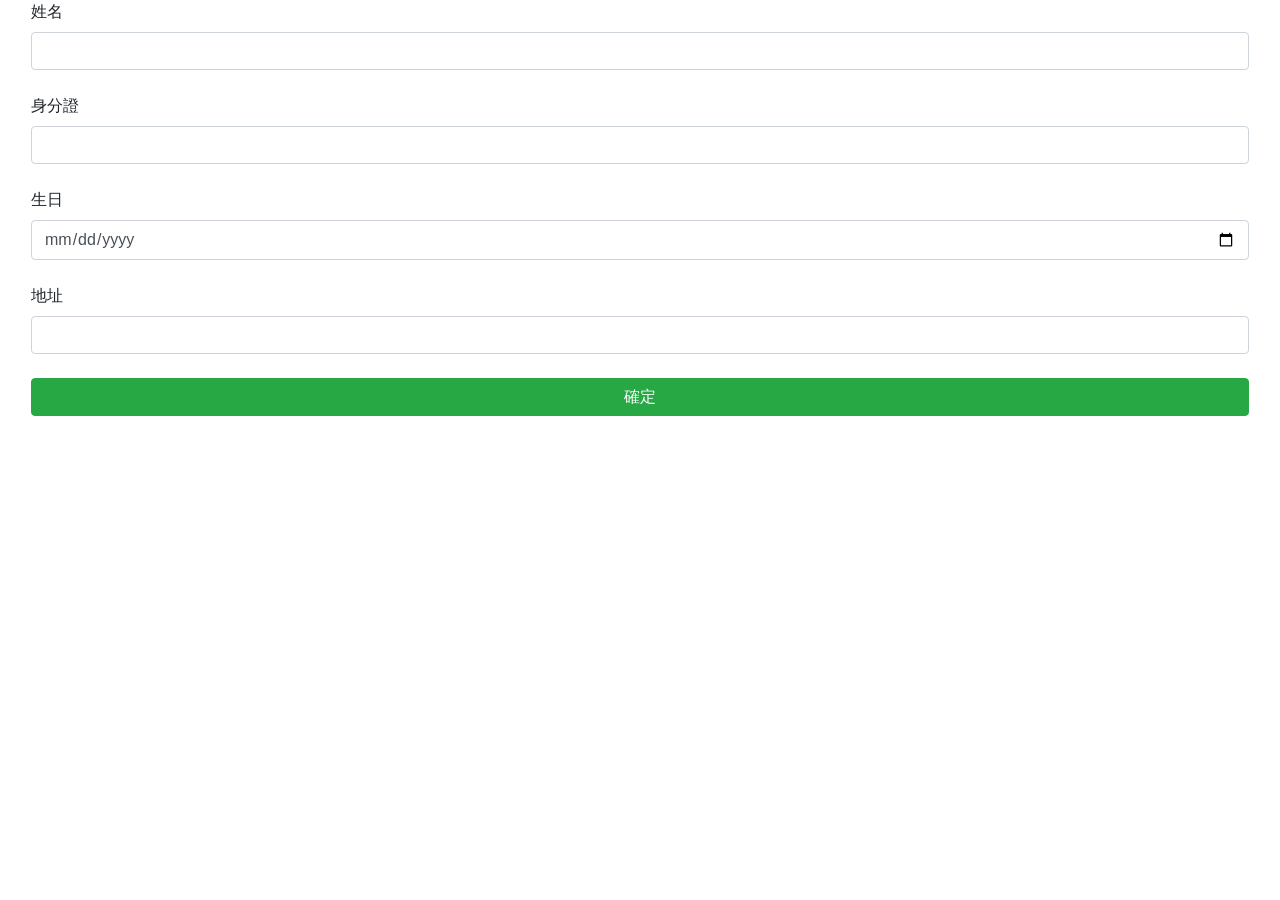
<file: MedicalAssistant_App/templates/index.html>
<!DOCTYPE html>
<html>
<head>
    <meta name="viewport" content="width=device-width, initial-scale=1" />
    <title>基本資料認證</title>
    <script src="https://cdnjs.cloudflare.com/ajax/libs/jquery/3.0.0/jquery.min.js"></script>
    <link rel="stylesheet" href="https://maxcdn.bootstrapcdn.com/bootstrap/4.0.0/css/bootstrap.min.css">
    <script src="https://maxcdn.bootstrapcdn.com/bootstrap/4.0.0/js/bootstrap.min.js"></script>
</head>
<body>
    <div class="row mx-3">
        <div class="col-12">
            <label>姓名</label>
            <input type="text" id="name" class="form-control" />
            <br />
            <label>身分證</label>
            <input type="text" id="idcard" class="form-control" />
            <br />
            <label>生日</label>
            <input type="date" id="datetime" value="" class="form-control" />
            <br />
            <label>地址</label>
            <input type="text" id="address" class="form-control" />
            <br />



<!--            <label>日期</label>-->
<!--            <input type="date" id="datetime" value="" class="form-control" />-->
<!--            <br />-->
<!--            <label>包廂</label>-->
<!--            <select id="sel_room" class="form-control">-->
<!--                <option selected>生龍廳</option>-->
<!--                <option>活虎廳</option>-->
<!--                <option>美鳳廳</option>-->
<!--                <option>帥凰廳</option>-->
<!--                <option>不使用包廂</option>-->
<!--            </select>-->
<!--            <br />-->
            <button class="btn btn-success btn-block" id="sure">確定</button>
        </div>
    </div>

    <script src="https://static.line-scdn.net/liff/edge/2/sdk.js"></script>
	<script>
        function initializeLiff(myLiffId) {
            liff.init({liffId: myLiffId });
        }

    function pushMsg(pname, pidcard, pdatatime, paddress) {
        if (pname == '' || pidcard == '' || pdatatime == '' || paddress == '') {  //資料檢查
            alert('每個項目都必須輸入！');
            return;
        }
        var msg = "*";  //回傳訊息字串
        msg = msg + liff.getDecodedIDToken().sub + "/";
        msg = msg + pname + "/";
        msg = msg + pidcard + "/";
        msg = msg + pdatatime + "/";
        msg = msg + paddress;

        liff.sendMessages([
            {
              type: 'text',
              text: msg
            }
        ])
            .then(() => {
                liff.closeWindow();
            });
    }

    $(document).ready(function () {
        initializeLiff('{{ liffid }}');  //接收傳遞的liffid參數
        $('#sure').click(function (e) {  //按下確定鈕
            pushMsg($('#name').val(), $('#idcard').val(), $('#datetime').val(), $('#address').val());
        });
    });
</script>
</body>
</html>
</file>
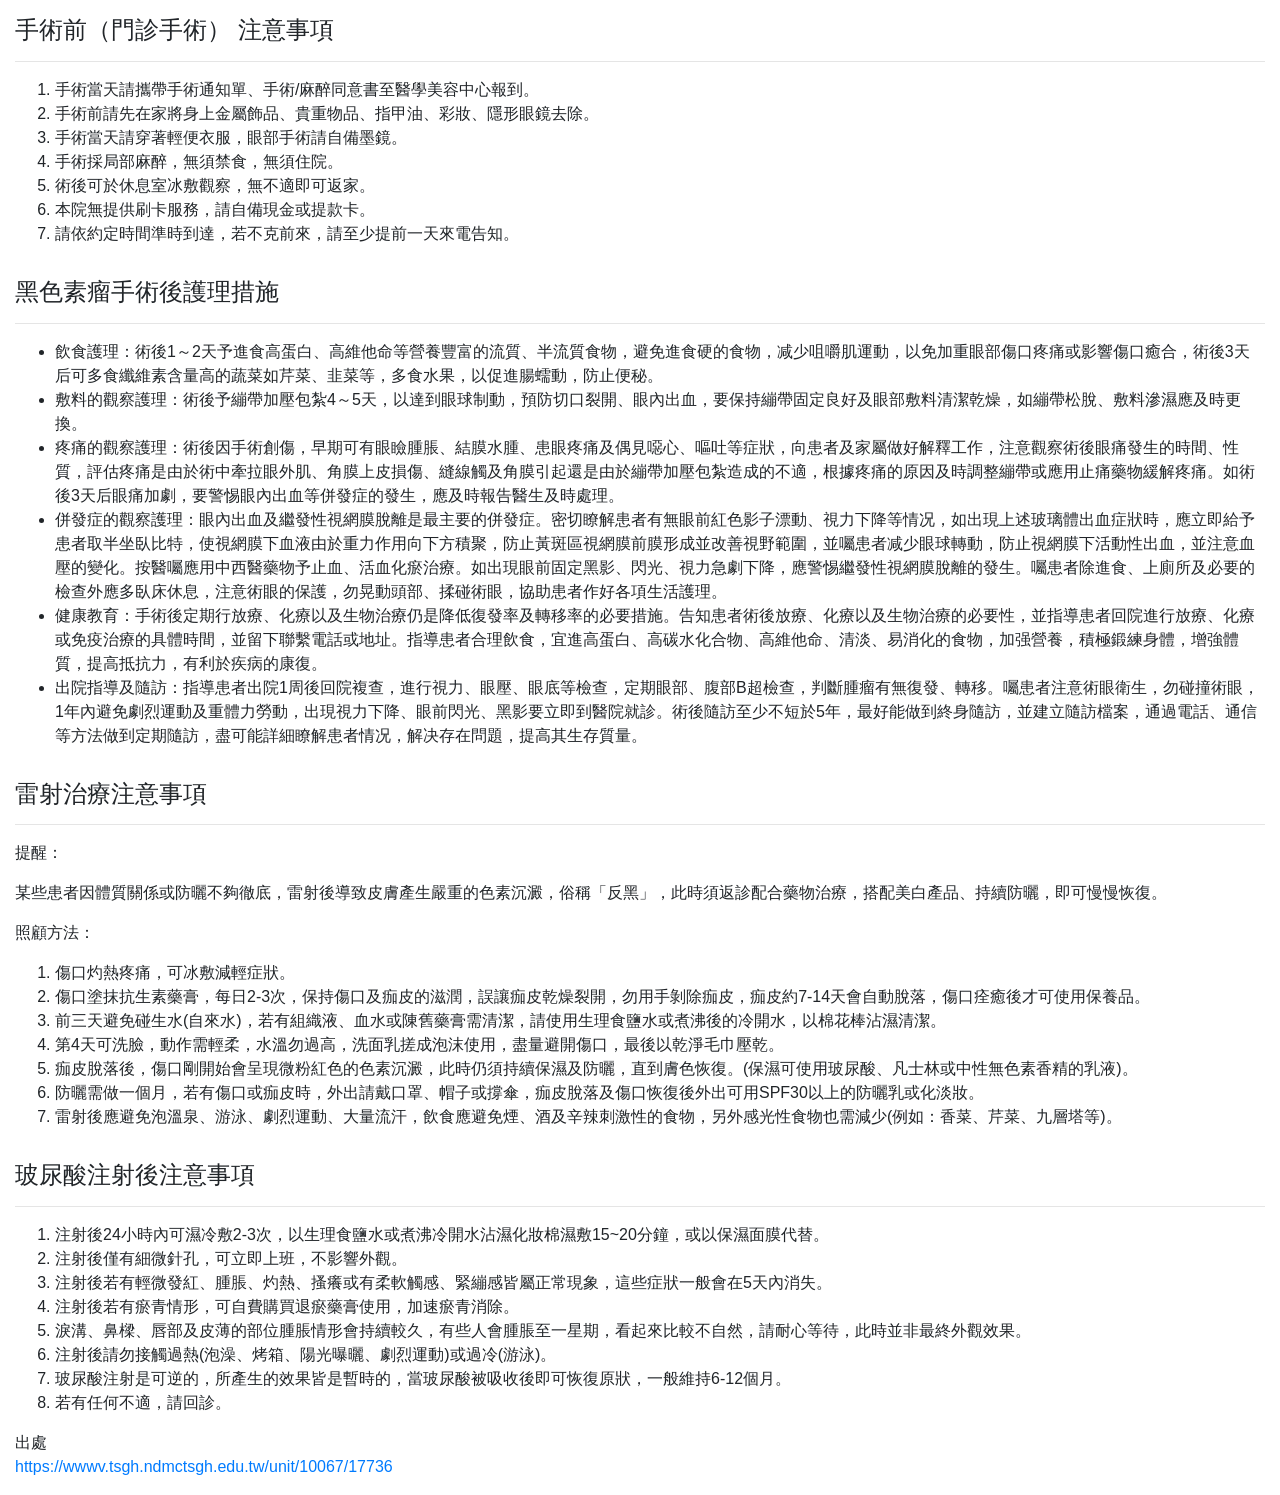
<file: MedicalAssistant_App/templates/after.html>
<!DOCTYPE html>
<html>

<head>
    <meta name="viewport" content="width=device-width, initial-scale=1" />
    <title>術後叮嚀</title>
    <script src="https://cdnjs.cloudflare.com/ajax/libs/jquery/3.0.0/jquery.min.js"></script>
    <link rel="stylesheet" href="https://maxcdn.bootstrapcdn.com/bootstrap/4.0.0/css/bootstrap.min.css">
    <script src="https://maxcdn.bootstrapcdn.com/bootstrap/4.0.0/js/bootstrap.min.js"></script>
</head>

<body class="container-fluid">
    <div class="row mt-3">
        <div class="col-12">
            <h4>
                手術前（門診手術） 注意事項
            </h4>
            <hr>
            <ol>
                <li>手術當天請攜帶手術通知單、手術/麻醉同意書至醫學美容中心報到。</li>
                <li>手術前請先在家將身上金屬飾品、貴重物品、指甲油、彩妝、隱形眼鏡去除。</li>
                <li>手術當天請穿著輕便衣服，眼部手術請自備墨鏡。</li>
                <li>手術採局部麻醉，無須禁食，無須住院。</li>
                <li>術後可於休息室冰敷觀察，無不適即可返家。</li>
                <li>本院無提供刷卡服務，請自備現金或提款卡。</li>
                <li>請依約定時間準時到達，若不克前來，請至少提前一天來電告知。</li>
            </ol>
        </div>

        <div class="col-12 mt-3">
            <h4>
                黑色素瘤手術後護理措施
            </h4>
            <hr>
            <ul>
                <li>飲食護理：術後1～2天予進食高蛋白、高維他命等營養豐富的流質、半流質食物，避免進食硬的食物，减少咀嚼肌運動，以免加重眼部傷口疼痛或影響傷口癒合，術後3天后可多食纖維素含量高的蔬菜如芹菜、韭菜等，多食水果，以促進腸蠕動，防止便秘。</li>
                <li>敷料的觀察護理：術後予繃帶加壓包紮4～5天，以達到眼球制動，預防切口裂開、眼內出血，要保持繃帶固定良好及眼部敷料清潔乾燥，如繃帶松脫、敷料滲濕應及時更換。</li>
                <li>疼痛的觀察護理：術後因手術創傷，早期可有眼瞼腫脹、結膜水腫、患眼疼痛及偶見噁心、嘔吐等症狀，向患者及家屬做好解釋工作，注意觀察術後眼痛發生的時間、性質，評估疼痛是由於術中牽拉眼外肌、角膜上皮損傷、縫線觸及角膜引起還是由於繃帶加壓包紮造成的不適，根據疼痛的原因及時調整繃帶或應用止痛藥物緩解疼痛。如術後3天后眼痛加劇，要警惕眼內出血等併發症的發生，應及時報告醫生及時處理。</li>
                <li>併發症的觀察護理：眼內出血及繼發性視網膜脫離是最主要的併發症。密切瞭解患者有無眼前紅色影子漂動、視力下降等情况，如出現上述玻璃體出血症狀時，應立即給予患者取半坐臥比特，使視網膜下血液由於重力作用向下方積聚，防止黃斑區視網膜前膜形成並改善視野範圍，並囑患者减少眼球轉動，防止視網膜下活動性出血，並注意血壓的變化。按醫囑應用中西醫藥物予止血、活血化瘀治療。如出現眼前固定黑影、閃光、視力急劇下降，應警惕繼發性視網膜脫離的發生。囑患者除進食、上廁所及必要的檢查外應多臥床休息，注意術眼的保護，勿晃動頭部、揉碰術眼，協助患者作好各項生活護理。</li>
                <li>健康教育：手術後定期行放療、化療以及生物治療仍是降低復發率及轉移率的必要措施。告知患者術後放療、化療以及生物治療的必要性，並指導患者回院進行放療、化療或免疫治療的具體時間，並留下聯繫電話或地址。指導患者合理飲食，宜進高蛋白、高碳水化合物、高維他命、清淡、易消化的食物，加强營養，積極鍛練身體，增強體質，提高抵抗力，有利於疾病的康復。</li>
                <li>出院指導及隨訪：指導患者出院1周後回院複查，進行視力、眼壓、眼底等檢查，定期眼部、腹部B超檢查，判斷腫瘤有無復發、轉移。囑患者注意術眼衛生，勿碰撞術眼，1年內避免劇烈運動及重體力勞動，出現視力下降、眼前閃光、黑影要立即到醫院就診。術後隨訪至少不短於5年，最好能做到終身隨訪，並建立隨訪檔案，通過電話、通信等方法做到定期隨訪，盡可能詳細瞭解患者情况，解决存在問題，提高其生存質量。</li>
            </ul>
        </div>

        <div class="col-12 mt-3">
            <h4>
                雷射治療注意事項
            </h4>
            <hr>
            <p>提醒：</p>
            <p>某些患者因體質關係或防曬不夠徹底，雷射後導致皮膚產生嚴重的色素沉澱，俗稱「反黑」，此時須返診配合藥物治療，搭配美白產品、持續防曬，即可慢慢恢復。</p>
            <p>照顧方法：</p>
            <ol>
                <li>傷口灼熱疼痛，可冰敷減輕症狀。</li>
                <li>傷口塗抹抗生素藥膏，每日2-3次，保持傷口及痂皮的滋潤，誤讓痂皮乾燥裂開，勿用手剝除痂皮，痂皮約7-14天會自動脫落，傷口痊癒後才可使用保養品。</li>
                <li>前三天避免碰生水(自來水)，若有組織液、血水或陳舊藥膏需清潔，請使用生理食鹽水或煮沸後的冷開水，以棉花棒沾濕清潔。</li>
                <li>第4天可洗臉，動作需輕柔，水溫勿過高，洗面乳搓成泡沫使用，盡量避開傷口，最後以乾淨毛巾壓乾。</li>
                <li>痂皮脫落後，傷口剛開始會呈現微粉紅色的色素沉澱，此時仍須持續保濕及防曬，直到膚色恢復。(保濕可使用玻尿酸、凡士林或中性無色素香精的乳液)。</li>
                <li>防曬需做一個月，若有傷口或痂皮時，外出請戴口罩、帽子或撐傘，痂皮脫落及傷口恢復後外出可用SPF30以上的防曬乳或化淡妝。</li>
                <li>雷射後應避免泡溫泉、游泳、劇烈運動、大量流汗，飲食應避免煙、酒及辛辣刺激性的食物，另外感光性食物也需減少(例如：香菜、芹菜、九層塔等)。</li>
            </ol>
        </div>

        <div class="col-12 mt-3">
            <h4>
                玻尿酸注射後注意事項
            </h4>
            <hr>
            <ol>
                <li>注射後24小時內可濕冷敷2-3次，以生理食鹽水或煮沸冷開水沾濕化妝棉濕敷15~20分鐘，或以保濕面膜代替。</li>
                <li>注射後僅有細微針孔，可立即上班，不影響外觀。</li>
                <li>注射後若有輕微發紅、腫脹、灼熱、搔癢或有柔軟觸感、緊繃感皆屬正常現象，這些症狀一般會在5天內消失。</li>
                <li>注射後若有瘀青情形，可自費購買退瘀藥膏使用，加速瘀青消除。</li>
                <li>淚溝、鼻樑、唇部及皮薄的部位腫脹情形會持續較久，有些人會腫脹至一星期，看起來比較不自然，請耐心等待，此時並非最終外觀效果。</li>
                <li>注射後請勿接觸過熱(泡澡、烤箱、陽光曝曬、劇烈運動)或過冷(游泳)。</li>
                <li>玻尿酸注射是可逆的，所產生的效果皆是暫時的，當玻尿酸被吸收後即可恢復原狀，一般維持6-12個月。</li>
                <li>若有任何不適，請回診。</li>
            </ol>
        </div>
    </div>

 
    <p class="mb-0">出處</p>
    <p><a href="https://wwwv.tsgh.ndmctsgh.edu.tw/unit/10067/17736">https://wwwv.tsgh.ndmctsgh.edu.tw/unit/10067/17736</a></p>
</body>

</html>
</file>
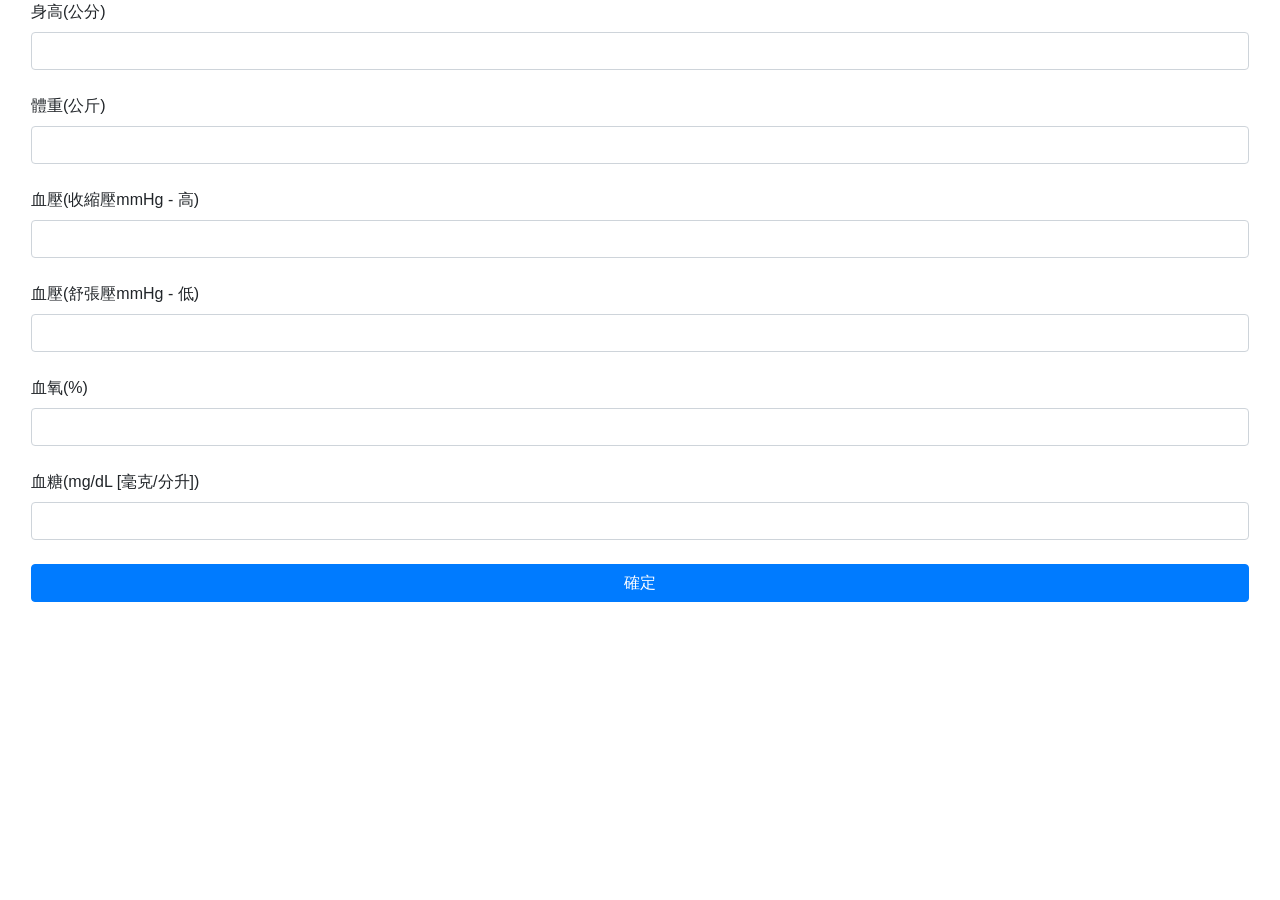
<file: MedicalAssistant_App/templates/health.html>
<!DOCTYPE html>
<html>
<head>
    <meta name="viewport" content="width=device-width, initial-scale=1" />
    <title>生理資訊輸入</title>
    <script src="https://cdnjs.cloudflare.com/ajax/libs/jquery/3.0.0/jquery.min.js"></script>
    <link rel="stylesheet" href="https://maxcdn.bootstrapcdn.com/bootstrap/4.0.0/css/bootstrap.min.css">
    <script src="https://maxcdn.bootstrapcdn.com/bootstrap/4.0.0/js/bootstrap.min.js"></script>
</head>
<body>
    <div class="row mx-3">
        <div class="col-12">
            <label>身高(公分)</label>
            <input type="text" id="height" class="form-control" />
            <br />
            <label>體重(公斤)</label>
            <input type="text" id="weight" class="form-control" />
            <br />
            <label>血壓(收縮壓mmHg - 高)</label>
            <input type="text" id="pressureH" class="form-control" />
            <br />
            <label>血壓(舒張壓mmHg - 低)</label>
            <input type="text" id="pressureL" class="form-control" />
            <br />
            <label>血氧(%)</label>
            <input type="text" id="bo" class="form-control" />
            <br />
            <label>血糖(mg/dL [毫克/分升])</label>
            <input type="text" id="bs" class="form-control" />
            <br />



<!--            <label>日期</label>-->
<!--            <input type="date" id="datetime" value="" class="form-control" />-->
<!--            <br />-->
<!--            <label>包廂</label>-->
<!--            <select id="sel_room" class="form-control">-->
<!--                <option selected>生龍廳</option>-->
<!--                <option>活虎廳</option>-->
<!--                <option>美鳳廳</option>-->
<!--                <option>帥凰廳</option>-->
<!--                <option>不使用包廂</option>-->
<!--            </select>-->
<!--            <br />-->
            <button class="btn btn-primary btn-block" id="sure">確定</button>
        </div>
    </div>

    <script src="https://static.line-scdn.net/liff/edge/2/sdk.js"></script>
	<script>
        function initializeLiff(myLiffId) {
            liff.init({liffId: myLiffId });
        }

    function pushMsg(height, weight, pressureH, pressureL, bo, bs) {
        if (height == '' || weight == '' || pressureH == '' || pressureL == '' || bo == '' || bs == '') {  //資料檢查
            alert('每個項目都必須輸入！');
            return;
        }
        var msg = "#";  //回傳訊息字串
        msg = msg + liff.getDecodedIDToken().sub + "/";
        msg = msg + height + "/";
        msg = msg + weight + "/";
        msg = msg + pressureH + "/";
        msg = msg + pressureL + "/";
        msg = msg + bo + "/";
        msg = msg + bs;

        liff.sendMessages([
            {
              type: 'text',
              text: msg
            }
        ])
            .then(() => {
                liff.closeWindow();
            });
    }

    $(document).ready(function () {
        initializeLiff('{{ liffid }}');  //接收傳遞的liffid參數
        $('#sure').click(function (e) {  //按下確定鈕
            pushMsg($('#height').val(), $('#weight').val(), $('#pressureH').val(), $('#pressureL').val() , $('#bo').val() , $('#bs').val());
        });
    });
</script>
</body>
</html>
</file>
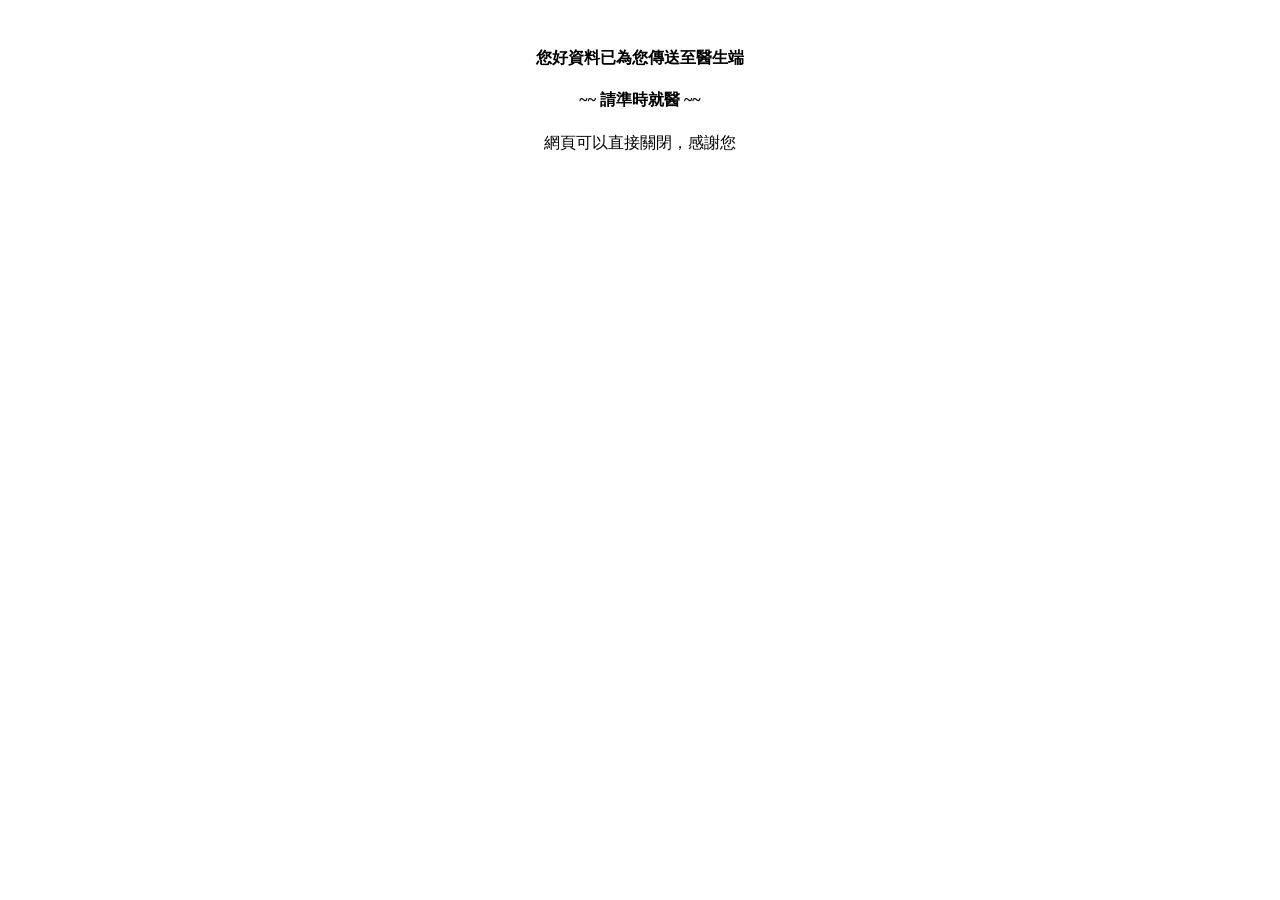
<file: MedicalAssistant_App/templates/submit-success.html>
<!DOCTYPE html>
<html lang="en">
<head>
  <meta charset="UTF-8">
  <meta http-equiv="X-UA-Compatible" content="IE=edge">
  <meta name="viewport" content="width=device-width, initial-scale=1.0">
  <title>預約成功通知</title>
</head>
<body>
  <h4 style="text-align:center; margin: 3rem 0 0 0">您好資料已為您傳送至醫生端</h4>
  <h4 style="text-align:center">~~ 請準時就醫 ~~</h4>
  <p style="text-align:center">網頁可以直接關閉，感謝您</p>
</body>
</html>
</file>
